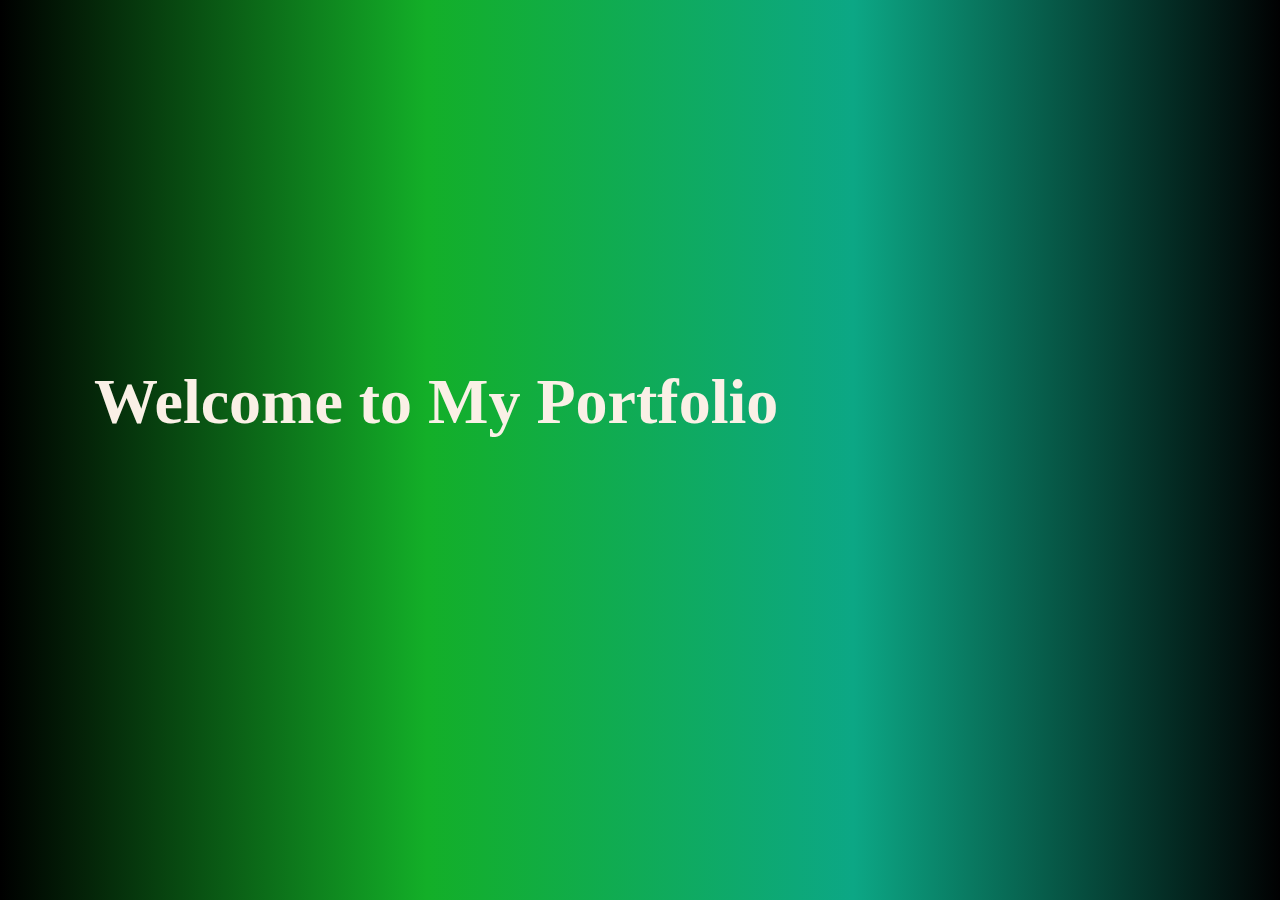
<file: Index.html>
<!DOCTYPE html>
<html lang="en">
<head>
    <meta charset="UTF-8">
    <meta name="viewport" content="width=device-width, initial-scale=1.0">
    <title>My Portfolio - Welcome</title>
    <link rel="stylesheet" href="style.css">
</head>
<body>
    <div class="container">
        <h1 class="floating">Welcome to My Portfolio</h1>
        <p>Your journey into my world of creativity begins here.</p>
        <a href="about.html" class="button">Explore Now</a>
    </div>
</body>
</html>
</file>
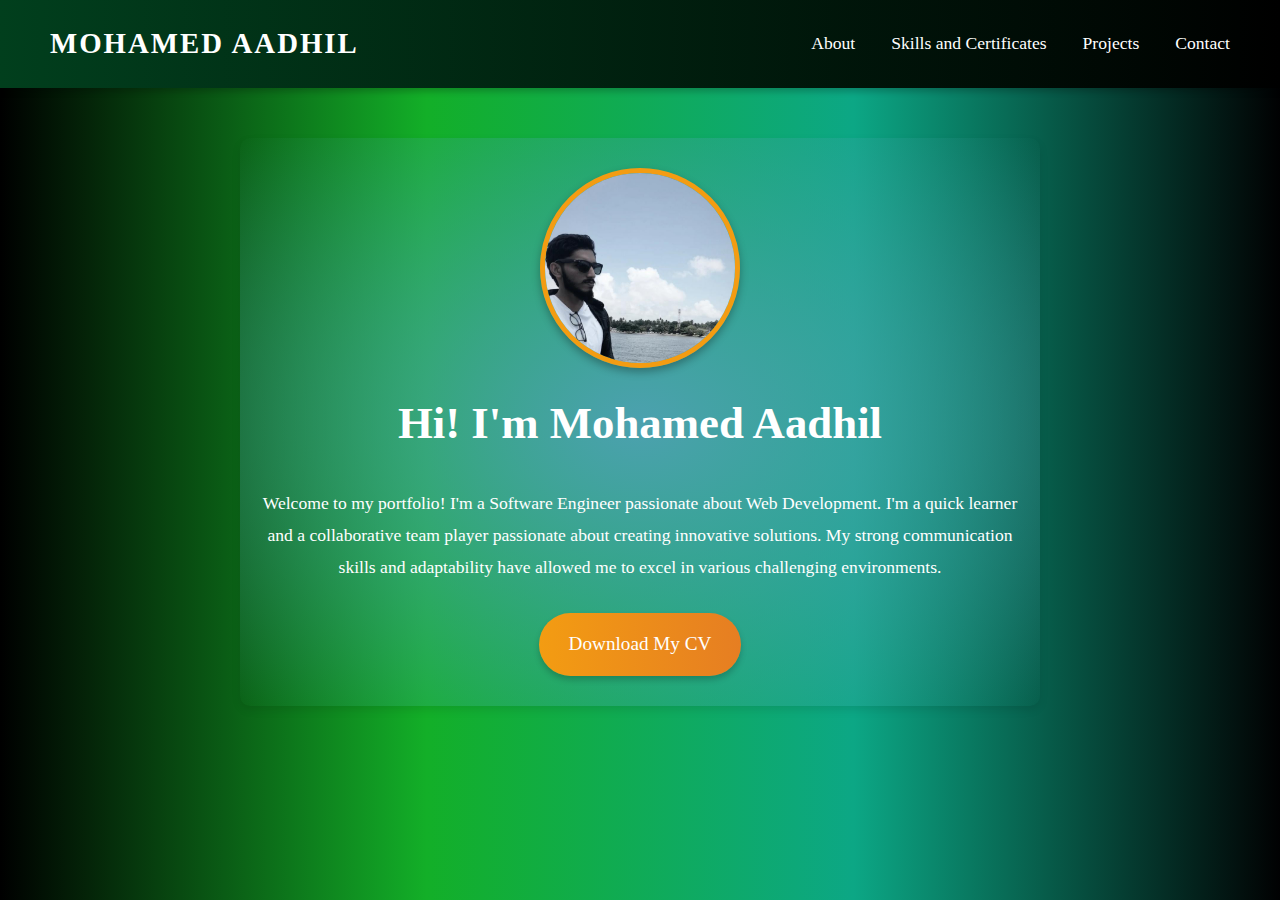
<file: about.html>
<!DOCTYPE html>
<html lang="en">
<head>
    <meta charset="UTF-8">
    <meta name="viewport" content="width=device-width, initial-scale=1.0">
    <title>MyPortfolio</title>
    <link rel="stylesheet" href="about.css">
</head>
<body>
    
    <header class="navbar">
        <div class="logo">Mohamed Aadhil</div>
        <nav>
            <ul>
                <li><a href="about.html">About</a></li>
                <li><a href="s.html">Skills and Certificates</a></li>
                <li><a href="projects.html">Projects</a></li>
                <li><a href="contact.html">Contact</a></li>
            </ul>
        </nav>
    </header>
    <div class="about-content">
        <div class="profile-container">
            <img src="image/WhatsApp Image 2024-11-18 at 19.45.52.jpeg" alt="Profile Picture" class="profile-pic">
    <h1>Hi! I'm Mohamed Aadhil</h1>
    <p>Welcome to my portfolio! I'm a Software Engineer passionate about Web Development.

        I'm a quick learner and a collaborative team player passionate about creating innovative solutions. My strong communication skills and adaptability have allowed me to excel in various challenging environments.</p>
        <a href="Mohamed Aadhil CV.pdf" download="Mohamed Aadhil CV.pdf" class="download-btn">Download My CV</a>

    </div>

</body>
</html>
</file>
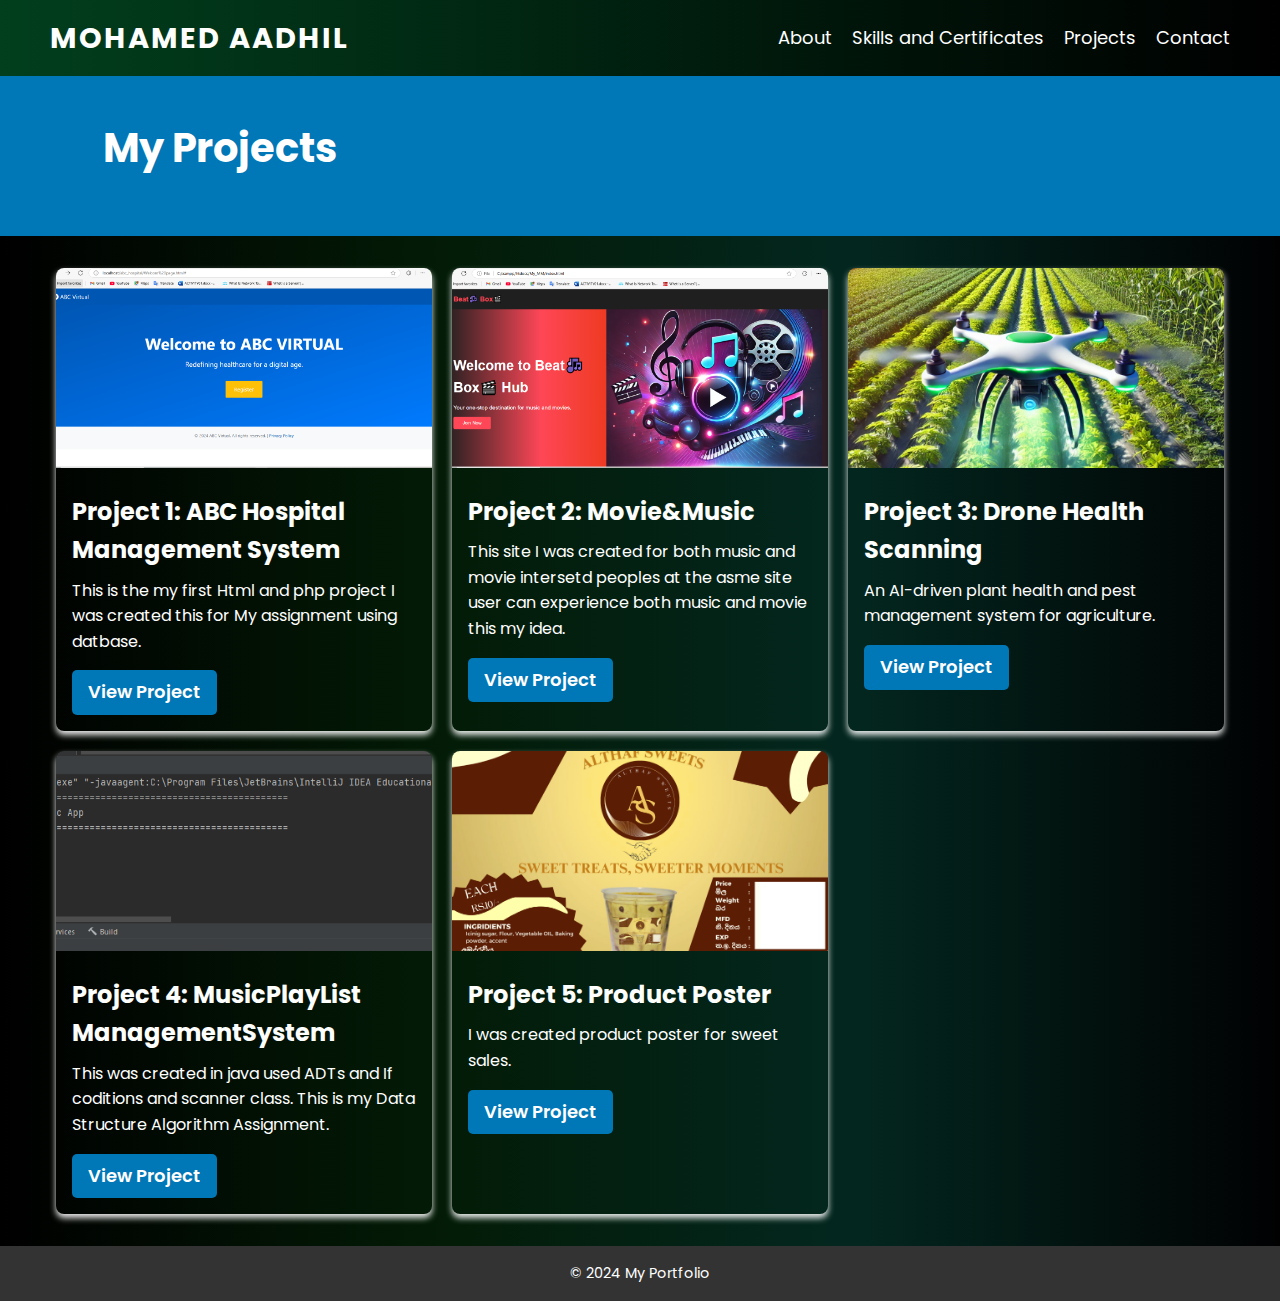
<file: projects.html>
<!DOCTYPE html>
<html lang="en">
<head>
  <meta charset="UTF-8">
  <meta name="viewport" content="width=device-width, initial-scale=1.0">
  <title>My Projects</title>
  <link href="https://fonts.googleapis.com/css2?family=Poppins:wght@300;400;600&display=swap" rel="stylesheet">
  <link rel="stylesheet" href="projects.css">
</head>
<body>
    <header class="navbar">
        <div class="logo">Mohamed Aadhil</div>
        <nav>
            <ul>
                <li><a href="about.html">About</a></li>
                <li><a href="s.html">Skills and Certificates</a></li>
                <li><a href="projects.html">Projects</a></li>
                <li><a href="contact.html">Contact</a></li>
            </ul>
        </nav>
    </header>
    <header class="header">
        <div class="container">
          <h1>My Projects</h1><br>
        </div>
    </header>
    

  <main class="projects-container">
    <div class="project-card">
      <img src="image/Capture.PNG" alt="Project 1">
      <div class="card-content">
        <h3>Project 1: ABC Hospital Management System</h3>
        <p>This is the my first Html and php project I was created this for My assignment using datbase.</p>
        <a href="https://github.com/Mohamed23-cr7/HospitalManagementSystem/settings" class="btn">View Project</a>
      </div>
    </div>
    <div class="project-card">
      <img src="image/Capture1.PNG" alt="Project 2">
      <div class="card-content">
        <h3>Project 2: Movie&Music</h3>
        <p>This site I was created for both music and movie intersetd peoples at the asme site user can experience both music and movie this my idea.</p>
        <a href="https://github.com/Mohamed23-cr7/Music-Movie" class="btn">View Project</a>
      </div>
    </div>
    <div class="project-card">
      <img src="image/DALL·E 2024-12-18 12.05.28 - A visually stunning image of an AI-driven plant health and pest management system in an agricultural setting. The image should depict a modern, high-t.webp" alt="Project 3">
      <div class="card-content">
        <h3>Project 3: Drone Health Scanning</h3>
        <p>An AI-driven plant health and pest management system for agriculture.</p>
        <a href="Compuer_Research_Project_1029280_Mohamed_Farzan_Mohamed_Aadhil.docx" class="btn">View Project</a>
      </div>
    </div>
    <div class="project-card">
      <img src="image/Capture2.PNG" alt="Project 4">
      <div class="card-content">
        <h3>Project 4: MusicPlayList ManagementSystem</h3>
        <p>This was created in java used ADTs and If coditions and scanner class. This is my Data Structure Algorithm Assignment.</p>
        <a href="https://github.com/Mohamed23-cr7/MyMusickPlaylist" class="btn">View Project</a>
      </div>
    </div>
    <div class="project-card">
      <img src="image/Althaf Sweet.png" alt="Project 5">
      <div class="card-content">
        <h3>Project 5: Product Poster</h3>
        <p>I was created product poster for sweet sales.</p>
        <a href="image/Althaf Sweet.png" class="btn">View Project</a>
      </div>
    </div>
  </main>

  <footer class="footer">
    <p>© 2024 My Portfolio </p>
  </footer>
</body>
</html>
</file>
<file: style.css>
* {
    margin: 0;
    padding: 0;
    box-sizing: border-box;
    font-family: 'Arial, sans-serif';
}

/* For small devices (mobile phones) */
@media (max-width: 600px) {
    body {
      font-size: 14px;
    }
    .container {
      padding: 10px;
    }
  }
  
  /* For tablets */
  @media (min-width: 601px) and (max-width: 1024px) {
    body {
      font-size: 16px;
    }
    .container {
      padding: 20px;
    }
  }
  
  /* For desktops */
  @media (min-width: 1025px) {
    body {
      font-size: 18px;
    }
    .container {
      padding: 30px;
    }
  }
  .container {
    width: 90%;
    max-width: 1200px;
    margin: 0 auto;
  }
  body {
    font-size: 1rem; /* 1rem = 16px by default */
  }
  .container {
    display: flex;
    flex-wrap: wrap;
  }
  
  .item {
    flex: 1 1 300px; /* Grow, shrink, and base width */
    margin: 10px;
  }
  .grid-container {
    display: grid;
    grid-template-columns: repeat(auto-fit, minmax(200px, 1fr));
    gap: 20px;
  }
  img, video {
    max-width: 100%;
    height: auto;
  }
  
  /* Body and Background */
body {
    background: linear-gradient(to left,#010102, #0ca785, #13af28,#000000);
    color: #fff;
    height: 100vh;
    display: flex;
    justify-content: center;
    align-items: center;
    overflow: hidden;
}

/* Container */
.container {
    text-align: center;
}

/* Animated Text */
h1 {
    font-size: 4rem;
    font-weight: bold;
    margin-bottom: 20px;
    opacity: 1;
    animation: fadeInDown 1s ease-in-out forwards;
    color: linen;
}

p {
    font-size: 1.5rem;
    opacity: 0;
    animation: fadeInUp 1s ease-in-out forwards;
    animation-delay: 0.5s;
}

/* Button */
.button {
    display: inline-block;
    margin-top: 30px;
    padding: 10px 20px;
    font-size: 1.2rem;
    color: #fff;
    text-decoration: none;
    border: 2px solid #fff;
    border-radius: 50px;
    transition: all 0.4s ease;
    opacity: 0;
    animation: fadeInUp 1s ease-in-out forwards;
    animation-delay: 1s;
}

.button:hover {
    background-color: #fff;
    color: #2c3e50;
    transform: scale(1.1);
}

/* Keyframes */
@keyframes fadeInDown {
    0% {
        opacity: 0;
        transform: translateY(-50px);
    }
    100% {
        opacity: 1;
        transform: translateY(0);
    }
}

@keyframes fadeInUp {
    0% {
        opacity: 0;
        transform: translateY(50px);
    }
    100% {
        opacity: 1;
        transform: translateY(0);
    }
}

/* Floating Animation */
.floating {
    animation: floating 3s infinite ease-in-out;
}

@keyframes floating {
    0%, 100% {
        transform: translateY(0);
    }
    50% {
        transform: translateY(-15px);
    }
}
</file>
<file: about.css>
body {
    margin: 0;
    font-family: Arial, sans-serif;
    line-height: 1.6;
}

/* Navbar styling */
.navbar {
    display: flex;
    justify-content: space-between;
    align-items: center;
    background-color: #333;
    color: #fff;
    padding: 0.5rem 1rem;
    position: sticky;
    top: 0;
    z-index: 1000;
}

.logo {
    font-size: 1.5rem;
    font-weight: bold;
}

.navbar nav ul {
    list-style: none;
    display: flex;
    gap: 1rem;
    margin: 0;
    padding: 0;
}

.navbar nav ul li {
    display: inline;
}

.navbar nav ul li a {
    text-decoration: none;
    color: white;
    transition: color 0.3s;
}

.navbar nav ul li a:hover {
    color: #00bcd4;
}
  
  /* General Reset */
* {
    margin: 0;
    padding: 0;
    box-sizing: border-box;
    font-family: 'Arial, sans-serif';
    scroll-behavior: smooth;
}

body {
    
    background: linear-gradient(to left,#010102, #0ca785, #13af28,#000000);
    color: #ffffff;
    line-height: 2;
}

/* Navbar Styling */
.navbar {
    display: flex;
    justify-content: space-between;
    align-items: center;
    background: linear-gradient(to right, #013f1d, #000000);
    color: #fff;
    padding: 15px 50px;
    box-shadow: 0 4px 6px rgba(0, 0, 0, 0.2);
}

.logo {
    font-size: 1.8rem;
    font-weight: bold;
    text-transform: uppercase;
    letter-spacing: 2px;
}

.navbar ul {
    list-style: none;
    display: flex;
}

.navbar ul li {
    margin-left: 20px;
}

.navbar ul li a {
    color: #fff;
    text-decoration: none;
    font-size: 1.1rem;
    transition: color 0.3s ease;
    position: relative;
}

.navbar ul li a::after {
    content: '';
    position: absolute;
    width: 0;
    height: 2px;
    bottom: -5px;
    left: 0;
    background: #f39c12;
    transition: width 0.4s ease;
}

.navbar ul li a:hover::after {
    width: 100%;
}

.navbar ul li a:hover {
    color: #f39c12;
}
.profile-pic {
    width: 200px; /* Adjust the size of the picture */
    height: 200px;
    border-radius: 50%; /* Makes the image circular */
    object-fit: cover; /* Ensures the image fits well inside the circle */
    border: 5px solid #f39c12; /* Adds a border with a nice color */
    box-shadow: 0 4px 8px rgba(0, 0, 0, 0.3); /* Adds a subtle shadow */
    transition: transform 0.3s ease; /* Smooth hover animation */
}

.profile-pic:hover {
    transform: scale(1.1); /* Slight zoom effect on hover */
}


/* Hero Section */
.about-content {
    text-align: center;
    padding: 30px 20px;
    max-height: 800px;
    max-width: 800px;
    margin: 50px auto;
    background: rgba(255, 255, 255, 0.9);
    border-radius: 10px;
    background: transparent;
    box-shadow: 0 4px 8px rgba(0, 0, 0, 0.1);
    position: relative;
    overflow: hidden;
    animation: fadeIn 1.5s ease-in-out;
}

.about-content::before {
    content: '';
    position: absolute;
    top: -50%;
    left: -50%;
    width: 200%;
    height: 200%;
    background: radial-gradient(#4ca1af, transparent, transparent);
    animation: animate-bg 6s linear infinite;
    z-index: -1;
}

.about-content h1 {
    font-size: 2.8rem;
    color: #ffffff;
    margin-bottom: 20px;
    animation: slideInDown 1s ease-in-out;
}

.about-content p {
    font-size: 1.1rem;
    color: #ffffff;
    line-height: 1.8;
    margin-bottom: 30px;
    animation: slideInUp 1s ease-in-out;
}

/* Download CV Button */
.download-btn {
    display: inline-block;
    background: linear-gradient(to right, #f39c12, #e67e22);
    color: #fff;
    font-size: 1.2rem;
    padding: 12px 30px;
    border-radius: 50px;
    text-decoration: none;
    transition: all 0.4s ease;
    box-shadow: 0 4px 6px rgba(0, 0, 0, 0.2);
    animation: fadeIn 1.8s ease-in-out;
}

.download-btn:hover {
    background: linear-gradient(to right, #e67e22, #f39c12);
    transform: scale(1.1);
    box-shadow: 0 6px 10px rgba(0, 0, 0, 0.3);
}

/* Animations */
@keyframes fadeIn {
    from {
        opacity: 0;
    }
    to {
        opacity: 1;
    }
}

@keyframes slideInDown {
    from {
        transform: translateY(-100px);
        opacity: 0;
    }
    to {
        transform: translateY(0);
        opacity: 1;
    }
}

@keyframes slideInUp {
    from {
        transform: translateY(100px);
        opacity: 0;
    }
    to {
        transform: translateY(0);
        opacity: 1;
    }
}

@keyframes animate-bg {
    0% {
        transform: rotate(0deg);
    }
    100% {
        transform: rotate(360deg);
    }
}

/* Responsive Design */
@media (max-width: 768px) {
    .navbar {
        flex-direction: column;
        text-align: center;
        padding: 15px 10px;
    }

    .navbar ul {
        margin-top: 10px;
        flex-direction: column;
    }

    .navbar ul li {
        margin: 10px 0;
    }

    .about-content {
        padding: 60px 20px;
    }

    .about-content h1 {
        font-size: 2rem;
    }

    .about-content p {
        font-size: 1rem;
    }
}
</file>
<file: projects.css>
/* General Reset */
* {
    margin: 0;
    padding: 0;
    box-sizing: border-box;
  }
  
  body {
    font-family: 'Poppins', sans-serif;
    background: linear-gradient(to left, #010102, #03271f, #031b06, #000000);
    color: #ffffff;
    line-height: 1.6;
  }
  
  a {
    text-decoration: none;
    color: inherit;
  }
  
  /* Navbar Styling */
  .navbar {
    display: flex;
    justify-content: space-between;
    align-items: center;
    background: linear-gradient(to right, #013f1d, #000000);
    color: #fff;
    padding: 15px 50px;
    box-shadow: 0 4px 6px rgba(0, 0, 0, 0.2);
  }
  
  .logo {
    font-size: 1.8rem;
    font-weight: bold;
    text-transform: uppercase;
    letter-spacing: 2px;
  }
  
  .navbar nav ul {
    list-style: none;
    display: flex;
  }
  
  .navbar nav ul li {
    margin-left: 20px;
  }
  
  .navbar nav ul li a {
    color: #fff;
    text-decoration: none;
    font-size: 1em;
    transition: color 0.3s;
  }
  
  .navbar nav ul li a:hover {
    color: #00bcd4;
  }
  
  /* Header Section */
  .header {
    background-color: #0077b6;
    color: white;
    text-align: center;
    padding: 10px;
  }
  
  .header h1 {
    font-size: 2.5rem;
    margin-bottom: 1rem;
  }
  
  .header p {
    font-size: 1.2rem;
  }
  
  /* Projects Container */
  .projects-container {
    display: grid;
    grid-template-columns: repeat(auto-fit, minmax(300px, 1fr));
    gap: 20px;
    max-width: 1200px;
    margin: 2rem auto;
    padding: 0 1rem;
  }
  
  /* Project Card */
  .project-card {
    background: transparent;
    border-radius: 8px;
    overflow: hidden;
    box-shadow: 0 4px 6px rgba(255, 255, 255, 0.918);
    transition: transform 0.3s ease;
  }
  
  .project-card:hover {
    transform: translateY(-10px);
  }
  
  .project-card img {
    width: 100%;
    height: 200px;
    object-fit: cover;
  }
  
  .card-content {
    padding: 1rem;
  }
  
  .card-content h3 {
    font-size: 1.5rem;
    margin-bottom: 0.5rem;
  }
  
  .card-content p {
    font-size: 1rem;
    margin-bottom: 1rem;
    color: #ffffff;
  }
  
  .card-content .btn {
    display: inline-block;
    padding: 0.5rem 1rem;
    background-color: #0077b6;
    color: white;
    border-radius: 5px;
    font-weight: 600;
    transition: background-color 0.3s ease;
  }
  
  .card-content .btn:hover {
    background-color: #005f86;
  }
  
  /* Footer Section */
  .footer {
    text-align: center;
    padding: 1rem;
    background-color: #333;
    color: white;
    margin-top: 2rem;
  }
  
  .footer p {
    font-size: 0.9rem;
  }
  
  /* Responsive Design */
  
  /* For small devices (mobile phones) */
  @media (max-width: 600px) {
    body {
      font-size: 14px;
    }
    .container {
      padding: 10px;
    }
  }
  
  /* For tablets */
  @media (min-width: 601px) and (max-width: 1024px) {
    body {
      font-size: 16px;
    }
    .container {
      padding: 20px;
    }
  }
  
  /* For desktops */
  @media (min-width: 1025px) {
    body {
      font-size: 18px;
    }
    .container {
      padding: 30px;
    }
  }
  
  /* Container */
  .container {
    width: 90%;
    max-width: 1200px;
    margin: 0 auto;
    display: flex;
    flex-wrap: wrap;
  }
  
  .item {
    flex: 1 1 300px; /* Grow, shrink, and base width */
    margin: 10px;
  }
  
  /* Grid Container */
  .grid-container {
    display: grid;
    grid-template-columns: repeat(auto-fit, minmax(200px, 1fr));
    gap: 20px;
  }
  
  img, video {
    max-width: 100%;
    height: auto;
  }
</file>
